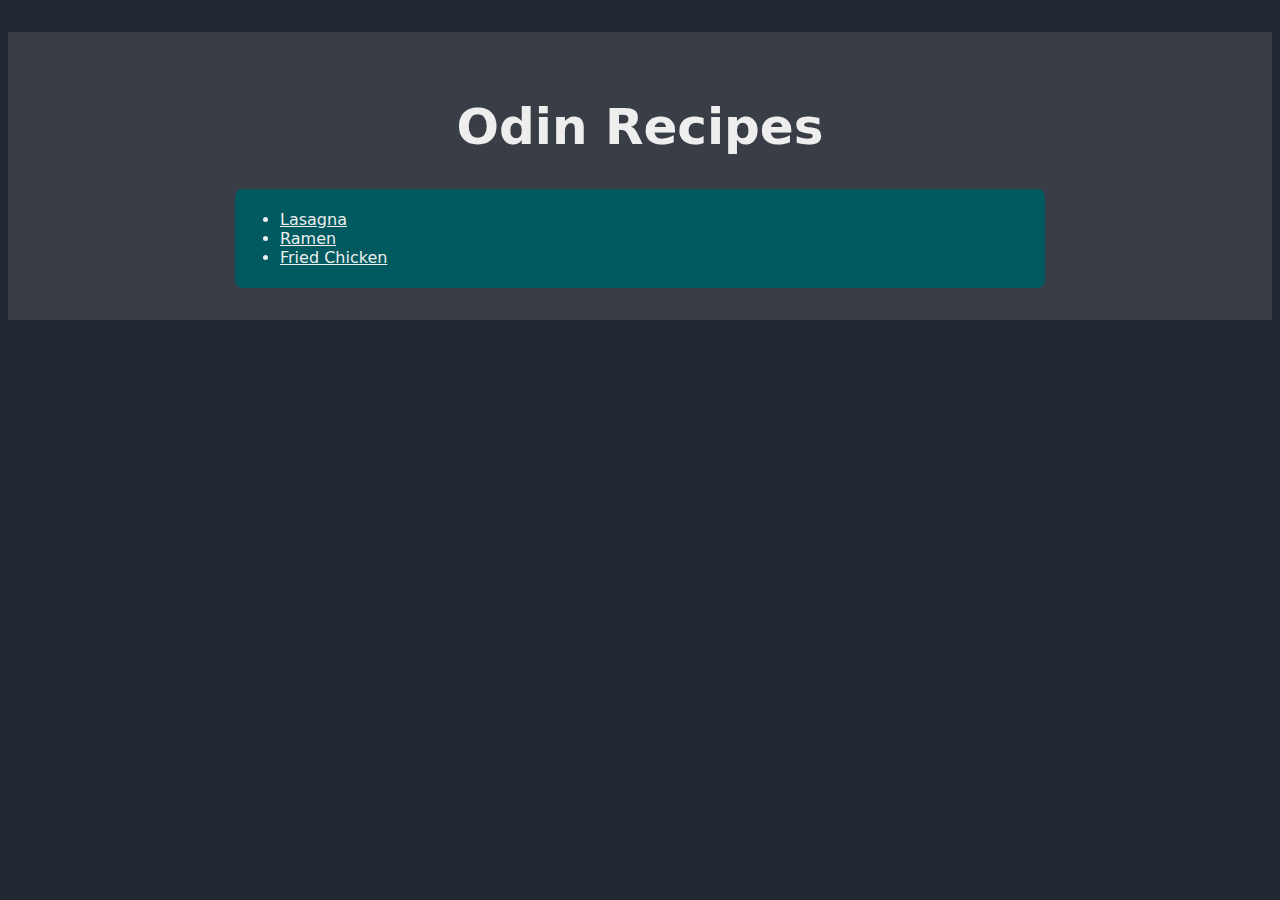
<file: index.html>
<!DOCTYPE html>
<html lang="en">
  <head>
    <meta charset="UTF-8" />
    <meta name="viewport" content="width=device-width, initial-scale=1.0" />
    <title>Recipy Website</title>
    <link rel="stylesheet" href="style.css" />
  </head>
  <body>
    <div id="page-wrapper">
      <h1 class="white-text">Odin Recipes</h1>

      <div class="bg-color centered">
        <ul class="white-text">
          <li><a href="recipes/lasagna.html">Lasagna</a></li>
          <li><a href="recipes/ramen.html">Ramen</a></li>
          <li><a href="recipes/fried-chicken.html">Fried Chicken</a></li>
        </ul>
      </div>
    </div>
  </body>
</html>
</file>
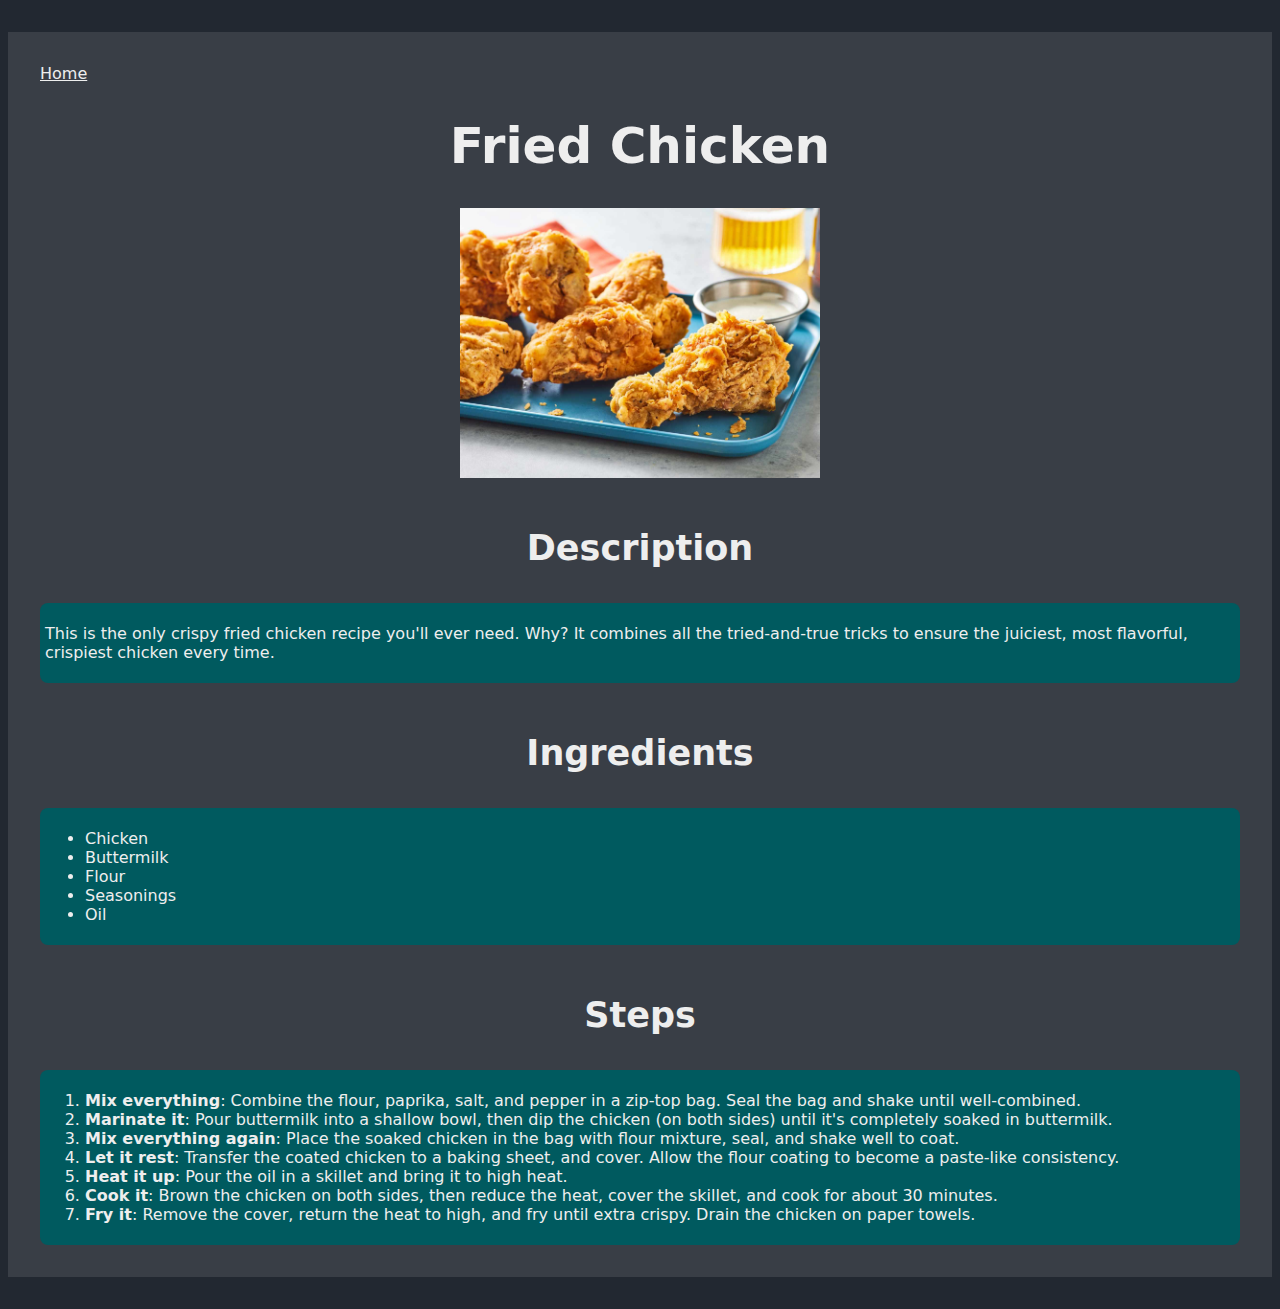
<file: recipes/fried-chicken.html>
<!DOCTYPE html>
<html lang="en">
  <head>
    <meta charset="UTF-8" />
    <meta name="viewport" content="width=device-width, initial-scale=1.0" />
    <title>Fried Chicken</title>
    <link rel="stylesheet" href="../style.css" />
  </head>
  <body>
    <div id="page-wrapper">
      <a href="../index.html" class="white-text">Home</a>

      <h1 class="white-text">Fried Chicken</h1>
  
      <div id="img">
        <img src="../images/fried-chicken.jpg" alt="A picture of Ramen"/>
      </div>

      <h3 class="white-text">Description</h3>

      <div class="bg-color">
        <p class="white-text">
          This is the only crispy fried chicken recipe you'll ever need. Why? It
          combines all the tried-and-true tricks to ensure the juiciest, most
          flavorful, crispiest chicken every time.
        </p>
      </div>

      <h3 class="white-text">Ingredients</h3>

      <div class="bg-color">
        <ul class="white-text">
          <li>Chicken</li>
          <li>Buttermilk</li>
          <li>Flour</li>
          <li>Seasonings</li>
          <li>Oil</li>
        </ul>
      </div>

      <h3 class="white-text">Steps</h3>

      <div class="bg-color">
        <ol class="white-text">
          <li>
            <strong>Mix everything</strong>: Combine the flour, paprika, salt,
            and pepper in a zip-top bag. Seal the bag and shake until
            well-combined.
          </li>
          <li>
            <strong>Marinate it</strong>: Pour buttermilk into a shallow bowl,
            then dip the chicken (on both sides) until it's completely soaked in
            buttermilk.
          </li>
          <li>
            <strong>Mix everything again</strong>: Place the soaked chicken in
            the bag with flour mixture, seal, and shake well to coat.
          </li>
          <li>
            <strong>Let it rest</strong>: Transfer the coated chicken to a
            baking sheet, and cover. Allow the flour coating to become a
            paste-like consistency.
          </li>
          <li>
            <strong>Heat it up</strong>: Pour the oil in a skillet and bring it
            to high heat.
          </li>
          <li>
            <strong>Cook it</strong>: Brown the chicken on both sides, then
            reduce the heat, cover the skillet, and cook for about 30 minutes.
          </li>
          <li>
            <strong>Fry it</strong>: Remove the cover, return the heat to high,
            and fry until extra crispy. Drain the chicken on paper towels.
          </li>
        </ol>
      </div>
    </div>
  </body>
</html>
</file>
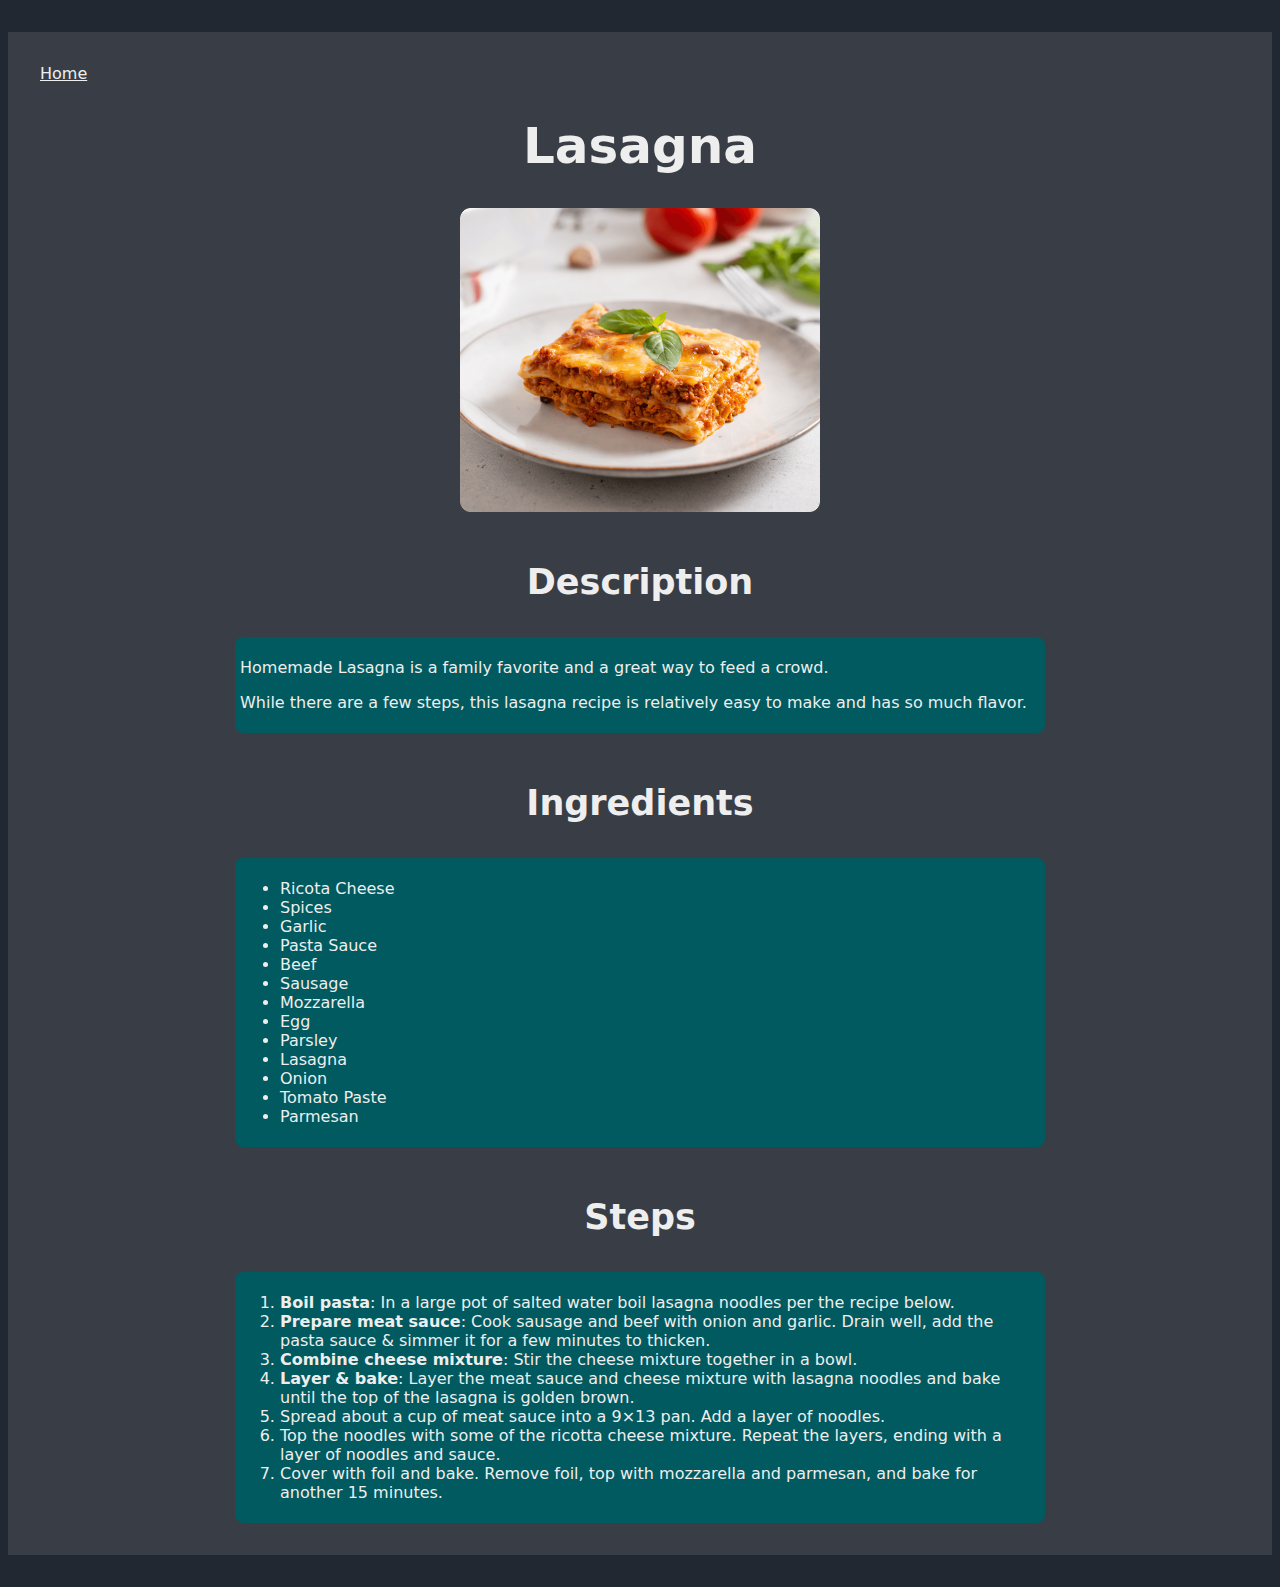
<file: recipes/lasagna.html>
<!DOCTYPE html>
<html lang="en">
  <head>
    <meta charset="UTF-8" />
    <meta name="viewport" content="width=device-width, initial-scale=1.0" />
    <title>Lasagna</title>
    <link rel="stylesheet" href="../style.css" />
  </head>
  <body>
    <div id="page-wrapper">
      <a href="../index.html" class="white-text">Home</a>

      <h1 class="white-text">Lasagna</h1>

      <div id="img">
        <img src="../images/lasagna.png" alt="A picture of a Lasagna" />
      </div>

      <h3 class="white-text">Description</h3>

      <div class="bg-color centered">
        <p class="white-text">
          Homemade Lasagna is a family favorite and a great way to feed a crowd.
        </p>
        <p class="white-text">
          While there are a few steps, this lasagna recipe is relatively easy to
          make and has so much flavor.
        </p>
      </div>

      <h3 class="white-text">Ingredients</h3>

      <div class="bg-color centered">
        <ul class="white-text">
          <li>Ricota Cheese</li>
          <li>Spices</li>
          <li>Garlic</li>
          <li>Pasta Sauce</li>
          <li>Beef</li>
          <li>Sausage</li>
          <li>Mozzarella</li>
          <li>Egg</li>
          <li>Parsley</li>
          <li>Lasagna</li>
          <li>Onion</li>
          <li>Tomato Paste</li>
          <li>Parmesan</li>
        </ul>
      </div>

      <h3 class="white-text">Steps</h3>

      <div class="bg-color centered">
        <ol class="white-text">
          <li>
            <strong>Boil pasta</strong>: In a large pot of salted water boil
            lasagna noodles per the recipe below.
          </li>
          <li>
            <strong>Prepare meat sauce</strong>: Cook sausage and beef with
            onion and garlic. Drain well, add the pasta sauce & simmer it for a
            few minutes to thicken.
          </li>
          <li>
            <strong>Combine cheese mixture</strong>: Stir the cheese mixture
            together in a bowl.
          </li>
          <li>
            <strong>Layer & bake</strong>: Layer the meat sauce and cheese
            mixture with lasagna noodles and bake until the top of the lasagna
            is golden brown.
          </li>
          <li>
            Spread about a cup of meat sauce into a 9×13 pan. Add a layer of
            noodles.
          </li>
          <li>
            Top the noodles with some of the ricotta cheese mixture. Repeat the
            layers, ending with a layer of noodles and sauce.
          </li>
          <li>
            Cover with foil and bake. Remove foil, top with mozzarella and
            parmesan, and bake for another 15 minutes.
          </li>
        </ol>
      </div>
    </div>
  </body>
</html>
</file>
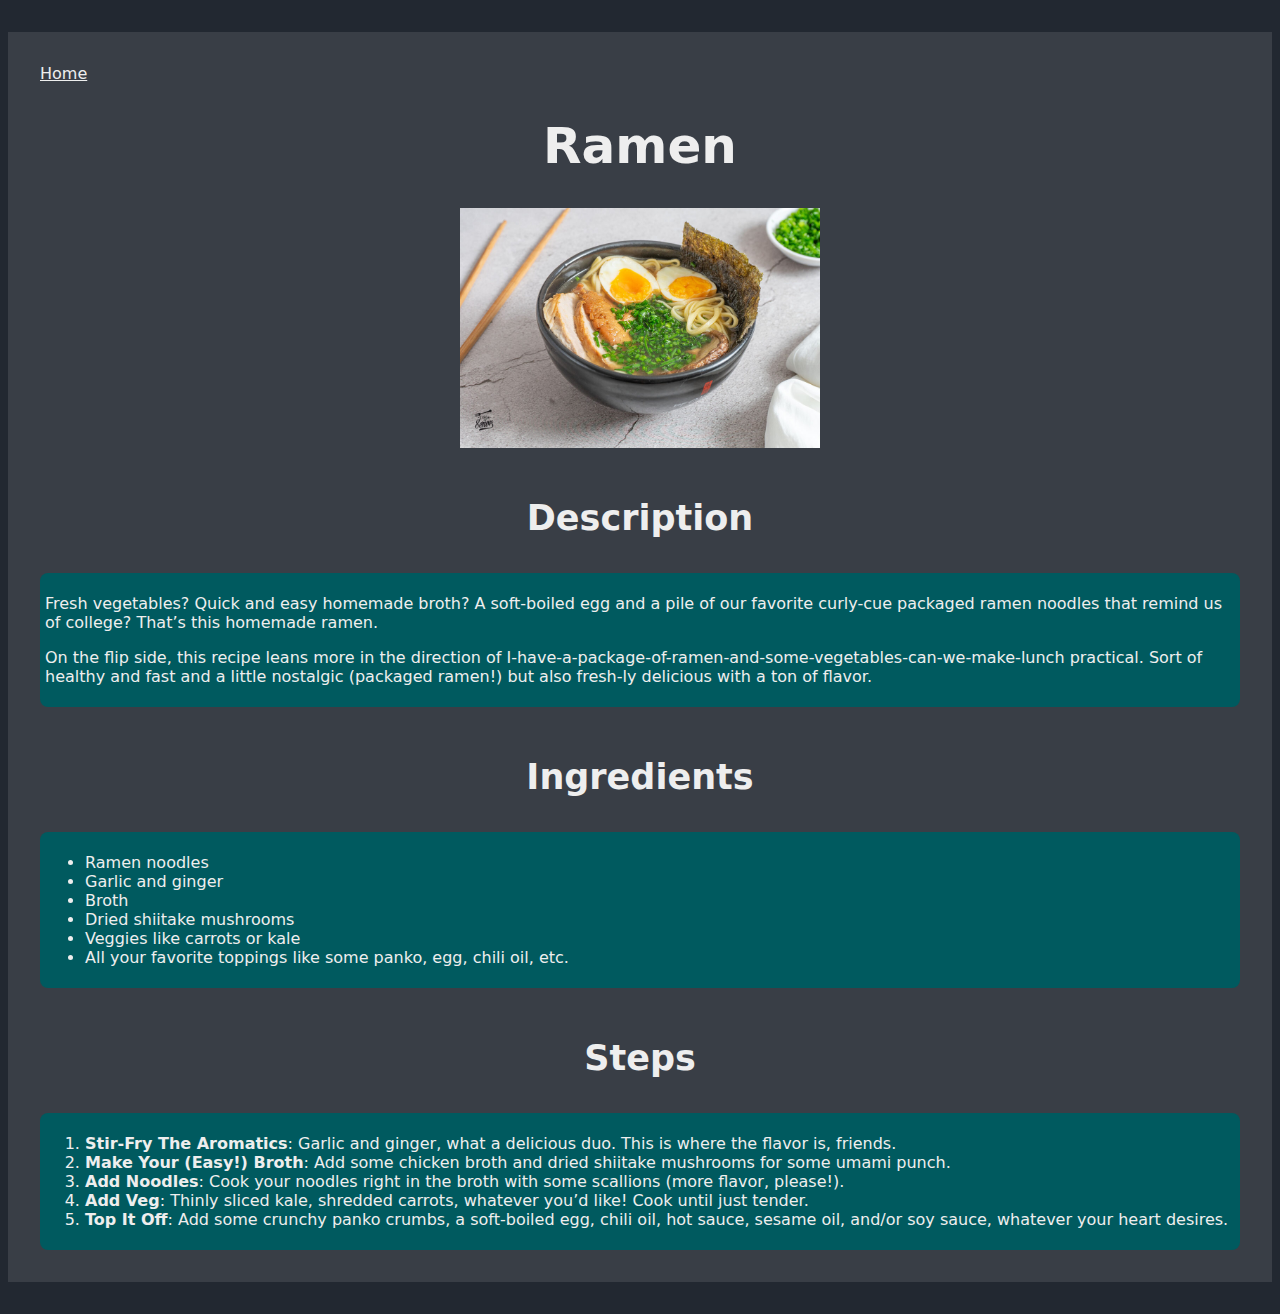
<file: recipes/ramen.html>
<!DOCTYPE html>
<html lang="en">
  <head>
    <meta charset="UTF-8" />
    <meta name="viewport" content="width=device-width, initial-scale=1.0" />
    <title>Ramen</title>
    <link rel="stylesheet" href="../style.css" />
  </head>
  <body>
    <div id="page-wrapper">
      <a href="../index.html">Home</a>

      <h1 class="white-text">Ramen</h1>

      <div id="img">
        <img src="../images/ramen.jpg" alt="A picture of Ramen"/>
      </div>

      <h3 class="white-text">Description</h3>

      <div class="bg-color">
        <p class="white-text">
          Fresh vegetables? Quick and easy homemade broth? A soft-boiled egg and
          a pile of our favorite curly-cue packaged ramen noodles that remind us
          of college? That’s this homemade ramen.
        </p>
        <p class="white-text">
          On the flip side, this recipe leans more in the direction of
          I-have-a-package-of-ramen-and-some-vegetables-can-we-make-lunch
          practical. Sort of healthy and fast and a little nostalgic (packaged
          ramen!) but also fresh-ly delicious with a ton of flavor.
        </p>
      </div>

      <h3 class="white-text">Ingredients</h3>

      <div class="bg-color">
        <ul class="white-text">
          <li>Ramen noodles</li>
          <li>Garlic and ginger</li>
          <li>Broth</li>
          <li>Dried shiitake mushrooms</li>
          <li>Veggies like carrots or kale</li>
          <li>
            All your favorite toppings like some panko, egg, chili oil, etc.
          </li>
        </ul>
      </div>

      <h3 class="white-text">Steps</h3>

      <div class="bg-color">
        <ol class="white-text">
          <li>
            <strong>Stir-Fry The Aromatics</strong>: Garlic and ginger, what a
            delicious duo. This is where the flavor is, friends.
          </li>
          <li>
            <strong>Make Your (Easy!) Broth</strong>: Add some chicken broth and
            dried shiitake mushrooms for some umami punch.
          </li>
          <li>
            <strong>Add Noodles</strong>: Cook your noodles right in the broth
            with some scallions (more flavor, please!).
          </li>
          <li>
            <strong>Add Veg</strong>: Thinly sliced kale, shredded carrots,
            whatever you’d like! Cook until just tender.
          </li>
          <li>
            <strong>Top It Off</strong>: Add some crunchy panko crumbs, a
            soft-boiled egg, chili oil, hot sauce, sesame oil, and/or soy sauce,
            whatever your heart desires.
          </li>
        </ol>
      </div>
    </div>
  </body>
</html>
</file>
<file: style.css>
body {
  background-color: #222831;
  font-family: system-ui, -apple-system, BlinkMacSystemFont, 'Segoe UI', Roboto, Oxygen, Ubuntu, Cantarell, 'Open Sans', 'Helvetica Neue', sans-serif;
  margin: 0;
  padding: 0;
}

#page-wrapper {
  max-width: 1200px;
  margin: 2rem auto;
  background-color: #393E46;
  padding: 2rem;
}

a, .white-text {
  color: #EEEEEE;
}

h1 {
  text-align: center;
  font-size: 50px;
}

h3 {
  font-size: 35px;
  margin-top: 50px;
  text-align: center;
}

img {
  width: 30%;
}

#img {
  display: flex;
  justify-content: center;
}

.bg-color {
  background-color: #005a5f;
  padding: 5px;
  border-radius: 8px;
}

.centered {
  max-width: 800px;
  margin: 0 auto;
}
</file>
